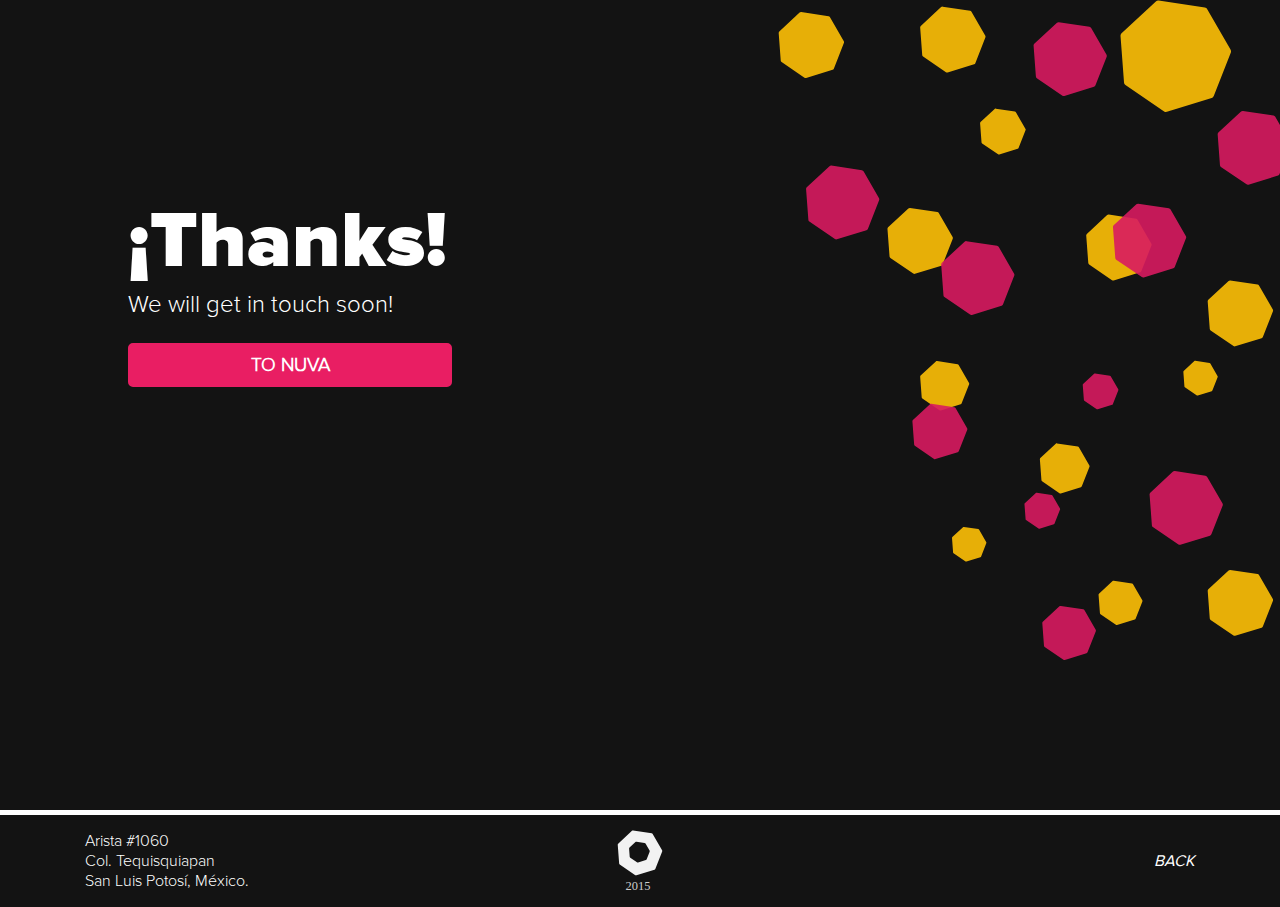
<file: gracias.html>
<!DOCTYPE html>

<html>
<head>
	<title>Nuva</title>

	<meta name="description" content="Nuva, Agencia Digital Mexicana dedicada al desarriollo de páginas web, aplicaciones móviles y desarrollo de estatregia de redes sociales. Magnificamos tu negocio.">
	<meta name="keywords" content="Páginas Web, desarrollo de sitio web, desarrollo de páginas web, desarrollo de aplicaciones móviles, apps para IOS, apps para Android, desarrollo de estrategia de redes sociales">
	<meta name="author" content="Osmar Ramirez, Ilse Alejo, Pablo Lujambio, Jorge Covarrubias, Javier Rodriguez">
	
	<link rel="shortcut icon" href="favicon.ico"/>
	<link rel="apple-touch-icon" sizes="57x57" href="/apple-touch-icon-57x57.png">
	<link rel="apple-touch-icon" sizes="114x114" href="/apple-touch-icon-114x114.png">
	<link rel="apple-touch-icon" sizes="72x72" href="/apple-touch-icon-72x72.png">
	<link rel="apple-touch-icon" sizes="144x144" href="/apple-touch-icon-144x144.png">
	<link rel="apple-touch-icon" sizes="60x60" href="/apple-touch-icon-60x60.png">
	<link rel="apple-touch-icon" sizes="120x120" href="/apple-touch-icon-120x120.png">
	<link rel="apple-touch-icon" sizes="76x76" href="/apple-touch-icon-76x76.png">
	<link rel="apple-touch-icon" sizes="152x152" href="/apple-touch-icon-152x152.png">
	<link rel="apple-touch-icon" sizes="180x180" href="/apple-touch-icon-180x180.png">
	<link rel="icon" type="image/png" href="/favicon-192x192.png" sizes="192x192">
	<link rel="icon" type="image/png" href="/favicon-160x160.png" sizes="160x160">
	<link rel="icon" type="image/png" href="/favicon-96x96.png" sizes="96x96">
	<link rel="icon" type="image/png" href="/favicon-16x16.png" sizes="16x16">
	<link rel="icon" type="image/png" href="/favicon-32x32.png" sizes="32x32">
	<meta name="msapplication-TileColor" content="#f1f2f2">
	<meta name="msapplication-TileImage" content="/mstile-144x144.png">

	<meta http-equiv="Content-Type" content="text/html; charset=utf-8"/>
	<meta name="viewport" content="width=device-width, initial-scale=1.0, maximum-scale=1.0">	
	<link rel="stylesheet" type="text/css" href="css/style.css">
	<link rel="stylesheet" type="text/css" href="css/global.css">
	<link rel="stylesheet" type="text/css" href="css/local.css">
	<link rel="stylesheet" type="text/css" href="css/keyframes.css">
	<link href='http://fonts.googleapis.com/css?family=Martel+Sans:400,900' rel='stylesheet' type='text/css'>
	<link href='http://fonts.googleapis.com/css?family=Lato' rel='stylesheet' type='text/css'>
</head>
<body>
	<div class="weAre" id="gracias">
		<div class="greenDots">
			<img src="images/graciasDots1.svg">
		</div>
		<div class="purpleDots">
			<img src="images/graciasDots2.svg">
		</div>
		<div class="container" id="weAreCont">
			<div class="pinkBar"></div>
			<h1>¡Thanks!</h1>
			<div class="text">
				<p>
					We will get in touch soon! 
				</p>
			</div>
			<div class="backbutton"><a href="index.html">TO NUVA</a></div>
			<div class="yellowBar"></div>
		</div>
	</div>

	<div class="separador">
		<br>
	</div>

	<div class="footer">
		<div class="direccion">
			<p>
				Arista #1060 <br>
				Col. Tequisquiapan<br>
				San Luis Potosí, México.
			</p> 
		</div>
		<div class="logo"><img src="images/nuva2015.svg"></div>
		<div class="backTop">
			<p><br><a href="index.html">BACK</a></p>
		</div>
	</div>
</body>
</html>
</file>
<file: css/style.css>
@font-face {
  font-family: ProximaNovaBlack;
  src: url("../fonts/ProximaNovaBlack.otf");
}
@font-face {
  font-family: ProximaNovaRegular;
  font-style: normal;
  src: url("../fonts/ProximaNovaRegular.otf");
}
@font-face {
  font-family: ProximaNovaLight;
  font-style: normal;
  src: url("../fonts/ProximaNovaLight.otf");
}
@font-face {
  font-family: Aroly;
  font-style: normal;
  src: url("../fonts/Aroly.ttf");
}
html {
  height: 100%;
}
body {
  margin: 0;
  padding: 0;
  height: 100%;
  font-family: ProximaNovaLight;
}
.intro {
  width: 100%;
  height: 100%;
  background-color: #131313;
}
#gracias {
  background-color: #131313;
  height: 90%;
  color: #fff;
}
#gracias .container p {
  font-size: 24px;
}
.separador {
  background-color: #fff;
  width: 100%;
  height: 5px;
}
.backbutton {
  line-height: 2em;
  *zoom: 1;
  float: left;
  clear: none;
  text-align: inherit;
  width: 31.33333333333333%;
  margin-left: 0%;
  margin-right: 3%;
  border-radius: 5px;
  background-color: #e91e63;
  border: 3px #e91e63 solid;
  text-align: center;
  color: #fff;
  font-weight: bold;
  font-size: 1.2em;
  transition: all 700ms ease;
  cursor: pointer;
}
.backbutton a {
  text-decoration: none;
  color: #fff;
  transition: all 700ms ease;
}
.backbutton a:hover {
  color: #e91e63;
}
.backbutton:before,
.backbutton:after {
  content: '';
  display: table;
}
.backbutton:after {
  clear: both;
}
.backbutton:last-child {
  margin-right: 0%;
}
.backbutton:hover {
  background-color: #131313;
  border: 3px #e91e63 solid;
}
.weAre {
  overflow: hidden;
  background-color: #f5f5f5;
}
.weAre .container {
  width: 70%;
  margin: 0 auto;
  padding-left: 10%;
  padding-top: 15%;
  padding-bottom: 15%;
  *zoom: 1;
  float: left;
  clear: none;
  text-align: inherit;
  width: 79.4%;
  margin-left: 0%;
  margin-right: 3%;
}
.weAre .container:before,
.weAre .container:after {
  content: '';
  display: table;
}
.weAre .container:after {
  clear: both;
}
.weAre .container:last-child {
  margin-right: 0%;
}
.weAre .greenBar {
  display: none;
}
.weAre .purpleBar {
  display: none;
}
.weAre h1 {
  *zoom: 1;
  float: left;
  clear: none;
  text-align: inherit;
  width: 100%;
  margin-left: 0%;
  margin-right: 3%;
  font-size: 5em;
  margin-top: 0;
  margin-bottom: 0;
  font-family: ProximaNovaBlack;
}
.weAre h1:before,
.weAre h1:after {
  content: '';
  display: table;
}
.weAre h1:after {
  clear: both;
}
.weAre h1:last-child {
  margin-right: 0%;
}
.weAre .nuva {
  font-family: ProximaNovaBlack;
  font-size: 6.7em;
  margin-top: -0.4em;
  margin-bottom: 0;
  *zoom: 1;
  float: left;
  clear: none;
  text-align: inherit;
  width: 100%;
  margin-left: 0%;
  margin-right: 3%;
}
.weAre .nuva:before,
.weAre .nuva:after {
  content: '';
  display: table;
}
.weAre .nuva:after {
  clear: both;
}
.weAre .nuva:last-child {
  margin-right: 0%;
}
.weAre .text {
  *zoom: 1;
  float: left;
  clear: none;
  text-align: inherit;
  width: 100%;
  margin-left: 0%;
  margin-right: 3%;
}
.weAre .text:before,
.weAre .text:after {
  content: '';
  display: table;
}
.weAre .text:after {
  clear: both;
}
.weAre .text:last-child {
  margin-right: 0%;
}
.weAre p {
  margin-top: 0;
  *zoom: 1;
  float: left;
  clear: none;
  text-align: inherit;
  width: 38.2%;
  margin-left: 0%;
  margin-right: 3%;
  font-size: 1.1em;
}
.weAre p:before,
.weAre p:after {
  content: '';
  display: table;
}
.weAre p:after {
  clear: both;
}
.weAre p:last-child {
  margin-right: 0%;
}
.weAre .greenDots {
  margin: auto;
  margin-top: 0;
  right: 0;
  position: absolute;
  width: 40%;
  max-width: 600px;
}
.weAre .greenDots img {
  width: 100%;
}
.weAre .purpleDots {
  margin: auto;
  margin-top: 20px;
  right: 0;
  position: absolute;
  width: 40%;
  max-width: 600px;
}
.weAre .purpleDots img {
  width: 100%;
}
.banner1 {
  height: 40%;
  background-image: url("../images/banner1.png");
  display: table;
  width: 100%;
}
.banner1 .text {
  overflow: hidden;
  display: table-cell;
  vertical-align: middle;
}
.banner1 .line1 {
  *zoom: 1;
  float: left;
  clear: none;
  text-align: inherit;
  width: 100%;
  margin-left: 0%;
  margin-right: 3%;
  text-align: center;
  font-family: ProximaNovaLight;
  font-weight: lighter;
  font-size: 4.5em;
  color: #fff;
}
.banner1 .line1:before,
.banner1 .line1:after {
  content: '';
  display: table;
}
.banner1 .line1:after {
  clear: both;
}
.banner1 .line1:last-child {
  margin-right: 0%;
}
.banner1 .line2 {
  *zoom: 1;
  float: left;
  clear: none;
  text-align: inherit;
  width: 100%;
  margin-left: 0%;
  margin-right: 3%;
  text-align: center;
  font-family: Aroly;
  font-size: 8.4em;
  color: #fff;
  transition: all 500ms ease;
}
.banner1 .line2:before,
.banner1 .line2:after {
  content: '';
  display: table;
}
.banner1 .line2:after {
  clear: both;
}
.banner1 .line2:last-child {
  margin-right: 0%;
}
.banner1 .line2:hover {
  color: #ffc107;
}
.ourServices {
  padding-top: 6em;
  padding-bottom: 10em;
  overflow: hidden;
}
.ourServices .menu {
  text-align: center;
  *zoom: 1;
  width: auto;
  max-width: 1440px;
  float: none;
  display: block;
  margin-right: auto;
  margin-left: auto;
  padding-left: 0;
  padding-right: 0;
}
.ourServices .menu:before,
.ourServices .menu:after {
  content: '';
  display: table;
}
.ourServices .menu:after {
  clear: both;
}
.ourServices .menu .serviceMenu {
  display: inline-table;
  width: 200px;
  height: 200px;
  font-family: ProximaNovaRegular;
  transition: all 700ms ease;
  cursor: pointer;
}
.ourServices .menu .serviceMenu a {
  display: table-cell;
  vertical-align: middle;
  text-decoration: none;
  font-weight: bold;
}
.ourServices #webDesign:hover {
  background-color: #4caf50;
}
.ourServices #webDesign a {
  color: #4caf50;
}
.ourServices #webDesign a:hover {
  color: #fff;
}
.ourServices #appDev:hover {
  background-color: #4a148c;
}
.ourServices #appDev a {
  color: #4a148c;
}
.ourServices #appDev a:hover {
  color: #fff;
}
.ourServices #socialMedia:hover {
  background-color: #d50000;
}
.ourServices #socialMedia a {
  color: #d50000;
}
.ourServices #socialMedia a:hover {
  color: #fff;
}
.ourServices #branding:hover {
  background-color: #00b8d4;
}
.ourServices #branding a {
  color: #00b8d4;
}
.ourServices #branding a:hover {
  color: #fff;
}
.ourServices #photo:hover {
  background-color: #ff931e;
}
.ourServices #photo a {
  color: #ff931e;
}
.ourServices #photo a:hover {
  color: #fff;
}
.ourServices .servicesInfo {
  margin-top: 5em;
}
.ourServices .servicesInfo .infoService {
  overflow: hidden;
}
.ourServices .servicesInfo .infoService .icon {
  *zoom: 1;
  float: left;
  clear: none;
  text-align: inherit;
  width: 48.5%;
  margin-left: 0%;
  margin-right: 3%;
  text-align: right;
}
.ourServices .servicesInfo .infoService .icon:before,
.ourServices .servicesInfo .infoService .icon:after {
  content: '';
  display: table;
}
.ourServices .servicesInfo .infoService .icon:after {
  clear: both;
}
.ourServices .servicesInfo .infoService .icon:last-child {
  margin-right: 0%;
}
.ourServices .servicesInfo .infoService .icon img {
  width: 60%;
}
.ourServices .servicesInfo .infoService .desc {
  *zoom: 1;
  float: left;
  clear: none;
  text-align: inherit;
  width: 48.5%;
  margin-left: 0%;
  margin-right: 3%;
}
.ourServices .servicesInfo .infoService .desc:before,
.ourServices .servicesInfo .infoService .desc:after {
  content: '';
  display: table;
}
.ourServices .servicesInfo .infoService .desc:after {
  clear: both;
}
.ourServices .servicesInfo .infoService .desc:last-child {
  margin-right: 0%;
}
.ourServices .servicesInfo .infoService .desc h2 {
  font-family: ProximaNovaBlack;
  font-size: 3.6em;
  *zoom: 1;
  float: left;
  clear: none;
  text-align: inherit;
  width: 58.8%;
  margin-left: 0%;
  margin-right: 3%;
  margin: 0;
  line-height: 0.8em;
}
.ourServices .servicesInfo .infoService .desc h2:before,
.ourServices .servicesInfo .infoService .desc h2:after {
  content: '';
  display: table;
}
.ourServices .servicesInfo .infoService .desc h2:after {
  clear: both;
}
.ourServices .servicesInfo .infoService .desc h2:last-child {
  margin-right: 0%;
}
.ourServices .servicesInfo .infoService .desc p {
  *zoom: 1;
  float: left;
  clear: none;
  text-align: inherit;
  width: 58.8%;
  margin-left: 0%;
  margin-right: 3%;
  font-size: 1.1em;
}
.ourServices .servicesInfo .infoService .desc p:before,
.ourServices .servicesInfo .infoService .desc p:after {
  content: '';
  display: table;
}
.ourServices .servicesInfo .infoService .desc p:after {
  clear: both;
}
.ourServices .servicesInfo .infoService .desc p:last-child {
  margin-right: 0%;
}
.ourServices .servicesInfo #infoWeb h2 {
  color: #4caf50;
}
.ourServices .servicesInfo #infoApp {
  display: none;
}
.ourServices .servicesInfo #infoApp h2 {
  color: #4a148c;
}
.ourServices .servicesInfo #infoSoc {
  display: none;
}
.ourServices .servicesInfo #infoSoc h2 {
  color: #d50000;
}
.ourServices .servicesInfo #infoBra {
  display: none;
}
.ourServices .servicesInfo #infoBra h2 {
  color: #00b8d4;
}
.ourServices .servicesInfo #infoPho {
  display: none;
}
.ourServices .servicesInfo #infoPho h2 {
  color: #ff931e;
}
.projects {
  background-color: #5a5a5a;
  overflow: hidden;
  padding-bottom: 5em;
}
.projects h2 {
  font-family: ProximaNovaBlack;
  color: #fff;
  font-size: 3.5em;
  margin-left: 15%;
  padding-top: 1em;
}
.projects .portfolio {
  margin: 0 auto;
  width: 1020px;
  overflow: hidden;
}
.projects .portfolio .view {
  width: 300px;
  height: 250px;
  margin: 10px;
  float: left;
  border: 10px solid #fff;
  overflow: hidden;
  position: relative;
  text-align: center;
  box-shadow: 1px 1px 2px #e6e6e6;
  background-color: #fff;
}
.projects .portfolio .view .mask {
  width: 300px;
  height: 250px;
  position: absolute;
  overflow: hidden;
  top: 0;
  left: 0;
}
.projects .portfolio .view img {
  display: block;
  position: relative;
  margin: 0 auto;
  width: 100%;
}
.projects .portfolio .view h3 {
  color: #fff;
  text-align: center;
  position: relative;
  font-size: 30px;
  padding: 10px;
  font-family: ProximaNovaBlack;
  margin: 30px 0 0 0;
}
.projects .portfolio .view p {
  font-family: ProximaNovaLight;
  font-size: 18px;
  position: relative;
  color: #fff;
  padding: 10px 20px 20px;
  text-align: center;
}
.projects .portfolio .view a.info {
  display: inline-block;
  text-decoration: none;
  padding: 7px 14px;
  border: 2px #fff solid;
  color: #fff;
  text-transform: uppercase;
}
.projects .portfolio .view a.info:hover {
  background-color: #000;
}
.projects .portfolio .view-first img {
  transition: all 0.2s linear;
}
.projects .portfolio .view-first .mask {
  opacity: 0;
  background-color: rgba(219,127,8,0.7);
  transition: all 0.4s ease-in-out;
}
.projects .portfolio .view-first h2 {
  transform: translateY(100px);
  opacity: 0;
  transition: all 0.2s ease-in-out;
}
.projects .portfolio .view-first p {
  transform: translateY(100px);
  opacity: 0;
  transition: all 0.2s linear;
}
.projects .portfolio .view-first a.info {
  opacity: 0;
  transition: all 0.2s linear;
}
.projects .portfolio .view-first:hover img {
  transform: scale(1.1);
}
.projects .portfolio .view-first:hover .mask {
  opacity: 1;
}
.projects .portfolio .view-first:hover h2,
.projects .portfolio .view-first:hover p,
.projects .portfolio .view-first:hover a.info {
  opacity: 1;
  transform: translateY(0px);
}
.projects .portfolio .view-first:hover p {
  transition-delay: 0.1s;
}
.projects .portfolio .view-first:hover a.info {
  transition-delay: 0.2s;
}
.projects .portfolio .view2 {
  width: 300px;
  height: 250px;
  margin: 10px;
  float: left;
  border: 10px solid #fff;
  overflow: hidden;
  position: relative;
  text-align: center;
  box-shadow: 1px 1px 2px #e6e6e6;
  background-color: #fff;
}
.projects .portfolio .view2 .mask {
  width: 300px;
  height: 250px;
  position: absolute;
  overflow: hidden;
  top: 0;
  left: 0;
}
.projects .portfolio .view2 img {
  display: block;
  position: relative;
  margin: 0 auto;
  width: 100%;
}
.projects .portfolio .view2 h3 {
  color: #fff;
  text-align: center;
  position: relative;
  font-size: 30px;
  padding: 10px;
  font-family: ProximaNovaBlack;
  margin: 30px 0 0 0;
}
.projects .portfolio .view2 p {
  font-family: ProximaNovaLight;
  font-size: 18px;
  position: relative;
  color: #fff;
  padding: 10px 20px 20px;
  text-align: center;
}
.projects .portfolio .view2 a.info {
  display: inline-block;
  text-decoration: none;
  padding: 7px 14px;
  border: 2px #fff solid;
  color: #fff;
  text-transform: uppercase;
}
.projects .portfolio .view2 a.info:hover {
  background-color: #000;
}
.banner2 {
  font-family: Aroly;
  font-size: 48px;
  padding: 15px;
  padding-bottom: 0px;
  overflow: hidden;
}
.banner2 div {
  color: #969696;
  letter-spacing: -5px;
  float: left;
  transition: all 500ms ease;
  cursor: pointer;
}
.banner2 .develop {
  font-size: 1.6em;
}
.banner2 .develop:hover {
  color: #f44336;
}
.banner2 .photo {
  font-size: 1em;
  margin-left: 3%;
}
.banner2 .photo:hover {
  color: #00bfa5;
}
.banner2 .code {
  font-size: 1.2em;
  margin-left: 2%;
  line-height: 1.5em;
}
.banner2 .code:hover {
  color: #d81b60;
}
.banner2 .web {
  font-size: 1.8em;
  margin-left: 8%;
  line-height: 1.4em;
}
.banner2 .web:hover {
  color: #6a1b9a;
}
.banner2 .apps {
  font-size: 1.5em;
  line-height: 1.5em;
  margin-left: 2%;
}
.banner2 .apps:hover {
  color: #1565c0;
}
.banner2 .team {
  font-size: 1.2em;
  margin-top: -40px;
}
.banner2 .team:hover {
  color: #43a047;
}
.banner2 .fun {
  font-size: 1.4em;
  margin-top: -30px;
  margin-left: 20%;
}
.banner2 .fun:hover {
  color: #ff3d00;
}
.banner2 .succeed {
  font-size: 2.5em;
  margin-left: 50%;
  margin-top: -60px;
}
.banner2 .succeed:hover {
  color: #ffc107;
}
.banner2 .branding {
  font-size: 1em;
  line-height: 1em;
  margin-top: -90px;
  margin-left: 5%;
}
.banner2 .branding:hover {
  color: #651fff;
}
.banner2 .socialMedia {
  line-height: 2em;
  width: 300px;
  text-align: center;
  line-height: 0.9em;
  margin-top: -90px;
  margin-left: 25%;
}
.banner2 .socialMedia:hover {
  color: #d50000;
}
.banner2 .internet {
  margin-left: 23%;
}
.banner2 .internet:hover {
  color: #304ffe;
}
.banner2 .ideas {
  margin-left: 17%;
  font-size: 0.9em;
  line-height: 1.4em;
}
.banner2 .ideas:hover {
  color: #fdd835;
}
.banner2 .craft {
  font-size: 1.5em;
}
.banner2 .craft:hover {
  color: #d500f9;
}
.banner2 .reach {
  margin-top: 0;
  margin-left: 2%;
}
.banner2 .reach:hover {
  color: #00c853;
}
.banner2 .design {
  font-size: 1.8em;
  margin-left: 10%;
}
.banner2 .design:hover {
  color: #ff7043;
}
.banner2 .coffee {
  margin-left: 20%;
  font-size: 1.4em;
}
.banner2 .coffee:hover {
  color: #009688;
}
.daTeam {
  overflow: hidden;
  background-color: #131313;
}
.daTeam .container {
  margin: 0 auto;
  padding-left: 10%;
  padding-top: 3em;
  padding-bottom: 5em;
  width: 70%;
  color: #fff;
  overflow: hidden;
}
.daTeam .container .text {
  text-align: right;
  font-size: 1.1em;
}
.daTeam .container .text h1 {
  font-family: ProximaNovaBlack;
  font-size: 3em;
}
.daTeam .container .text p {
  *zoom: 1;
  float: left;
  clear: none;
  text-align: inherit;
  width: 31.33333333333333%;
  margin-left: 0%;
  margin-right: 3%;
  position: relative;
  left: 68.66666666666666%;
}
.daTeam .container .text p:before,
.daTeam .container .text p:after {
  content: '';
  display: table;
}
.daTeam .container .text p:after {
  clear: both;
}
.daTeam .container .text p:last-child {
  margin-right: 0%;
}
.daTeam .orangeDots {
  margin: auto;
  margin-top: 0;
  left: 0;
  position: absolute;
  float: left;
  width: 25%;
  max-width: 600px;
}
.daTeam .orangeDots img {
  width: 100%;
}
.daTeam .yellowDots {
  margin: auto;
  margin-top: 5%;
  left: 0;
  position: absolute;
  float: left;
  width: 20%;
  max-width: 600px;
}
.daTeam .yellowDots img {
  width: 100%;
}
.daTeam .teamPics {
  padding-top: 3em;
  *zoom: 1;
  float: left;
  clear: none;
  text-align: inherit;
  width: 100%;
  margin-left: 0%;
  margin-right: 3%;
}
.daTeam .teamPics:before,
.daTeam .teamPics:after {
  content: '';
  display: table;
}
.daTeam .teamPics:after {
  clear: both;
}
.daTeam .teamPics:last-child {
  margin-right: 0%;
}
.daTeam .teamPics .picture {
  *zoom: 1;
  float: left;
  clear: none;
  text-align: inherit;
  width: 31.33333333333333%;
  margin-left: 0%;
  margin-right: 3%;
  margin-right: 0;
}
.daTeam .teamPics .picture:before,
.daTeam .teamPics .picture:after {
  content: '';
  display: table;
}
.daTeam .teamPics .picture:after {
  clear: both;
}
.daTeam .teamPics .picture:last-child {
  margin-right: 0%;
}
.daTeam .teamPics .picture img {
  width: 80%;
}
.contact {
  overflow: hidden;
}
.contact .googleMap {
  *zoom: 1;
  float: left;
  clear: none;
  text-align: inherit;
  width: 48.5%;
  margin-left: 0%;
  margin-right: 3%;
  height: 600px;
}
.contact .googleMap:before,
.contact .googleMap:after {
  content: '';
  display: table;
}
.contact .googleMap:after {
  clear: both;
}
.contact .googleMap:last-child {
  margin-right: 0%;
}
.contact h2 {
  font-family: ProximaNovaBlack;
  font-size: 2.5em;
  color: #e91e63;
}
.contact .form {
  *zoom: 1;
  float: left;
  clear: none;
  text-align: inherit;
  width: 48.5%;
  margin-left: 0%;
  margin-right: 3%;
  height: 100%;
  padding-top: 5%;
}
.contact .form:before,
.contact .form:after {
  content: '';
  display: table;
}
.contact .form:after {
  clear: both;
}
.contact .form:last-child {
  margin-right: 0%;
}
.contact .form form {
  *zoom: 1;
  float: left;
  clear: none;
  text-align: inherit;
  width: 79.4%;
  margin-left: 0%;
  margin-right: 3%;
}
.contact .form form:before,
.contact .form form:after {
  content: '';
  display: table;
}
.contact .form form:after {
  clear: both;
}
.contact .form form:last-child {
  margin-right: 0%;
}
.contact .form form input {
  *zoom: 1;
  float: left;
  clear: none;
  text-align: inherit;
  width: 100%;
  margin-left: 0%;
  margin-right: 3%;
  border: none;
  margin-top: 10px;
  line-height: 2em;
  font-size: 1.2em;
  border: 3px #131313 solid;
  border-radius: 5px;
}
.contact .form form input:before,
.contact .form form input:after {
  content: '';
  display: table;
}
.contact .form form input:after {
  clear: both;
}
.contact .form form input:last-child {
  margin-right: 0%;
}
.contact .form form textarea {
  *zoom: 1;
  float: left;
  clear: none;
  text-align: inherit;
  width: 100%;
  margin-left: 0%;
  margin-right: 3%;
  margin-top: 10px;
  font-size: 1.2em;
  font-family: ProximaNovaRegular;
  border: 3px #131313 solid;
  border-radius: 5px;
}
.contact .form form textarea:before,
.contact .form form textarea:after {
  content: '';
  display: table;
}
.contact .form form textarea:after {
  clear: both;
}
.contact .form form textarea:last-child {
  margin-right: 0%;
}
.contact .form form button {
  margin-top: 10px;
  line-height: 2em;
  *zoom: 1;
  float: left;
  clear: none;
  text-align: inherit;
  width: 48.5%;
  margin-left: 0%;
  margin-right: 3%;
  position: relative;
  left: 51.5%;
  border-radius: 5px;
  background-color: #e91e63;
  border: 3px #e91e63 solid;
  text-align: center;
  color: #fff;
  font-weight: bold;
  font-size: 1.2em;
  transition: all 700ms ease;
  cursor: pointer;
}
.contact .form form button:before,
.contact .form form button:after {
  content: '';
  display: table;
}
.contact .form form button:after {
  clear: both;
}
.contact .form form button:last-child {
  margin-right: 0%;
}
.contact .form form button:hover {
  color: #e91e63;
  background-color: #fff;
  border: 3px #e91e63 solid;
}
.footer {
  background-color: #131313;
  color: #fff;
  bottom: 0;
  overflow: hidden;
}
.footer .direccion {
  *zoom: 1;
  float: left;
  clear: none;
  text-align: inherit;
  width: 33.33333333333333%;
  margin-left: 0%;
  margin-right: 0%;
  text-align: left;
}
.footer .direccion:before,
.footer .direccion:after {
  content: '';
  display: table;
}
.footer .direccion:after {
  clear: both;
}
.footer .direccion p {
  padding-left: 20%;
}
.footer .logo {
  *zoom: 1;
  float: left;
  clear: none;
  text-align: inherit;
  width: 33.33333333333333%;
  margin-left: 0%;
  margin-right: 0%;
  margin-top: 5px;
  text-align: center;
}
.footer .logo:before,
.footer .logo:after {
  content: '';
  display: table;
}
.footer .logo:after {
  clear: both;
}
.footer .backTop {
  *zoom: 1;
  float: left;
  clear: none;
  text-align: inherit;
  width: 33.33333333333333%;
  margin-left: 0%;
  margin-right: 0%;
  text-align: right;
}
.footer .backTop:before,
.footer .backTop:after {
  content: '';
  display: table;
}
.footer .backTop:after {
  clear: both;
}
.footer .backTop p {
  padding-right: 20%;
}
.footer .backTop a {
  font-family: ProximaNovaRegular;
  text-decoration: none;
  color: #fff;
  font-style: italic;
}
@media only screen and (max-width: 400px) {
  .weAre p {
    *zoom: 1;
    float: left;
    clear: none;
    text-align: inherit;
    width: 100%;
    margin-left: 0%;
    margin-right: 3%;
  }
  .weAre p:before,
  .weAre p:after {
    content: '';
    display: table;
  }
  .weAre p:after {
    clear: both;
  }
  .weAre p:last-child {
    margin-right: 0%;
  }
  .weAre h1 {
    font-size: 4.2em;
  }
  .weAre .nuva {
    font-size: 5.4em;
  }
  .weAre .purpleBar {
    *zoom: 1;
    float: left;
    clear: none;
    text-align: inherit;
    width: 65.66666666666666%;
    margin-left: 0%;
    margin-right: 3%;
    position: relative;
    left: 34.33333333333333%;
    display: block;
    height: 1em;
    background-color: #558b2f;
  }
  .weAre .purpleBar:before,
  .weAre .purpleBar:after {
    content: '';
    display: table;
  }
  .weAre .purpleBar:after {
    clear: both;
  }
  .weAre .purpleBar:last-child {
    margin-right: 0%;
  }
  .weAre .greenBar {
    *zoom: 1;
    float: left;
    clear: none;
    text-align: inherit;
    width: 65.66666666666666%;
    margin-left: 0%;
    margin-right: 3%;
    display: block;
    height: 1em;
    margin-bottom: 1em;
    background-color: #4a148c;
  }
  .weAre .greenBar:before,
  .weAre .greenBar:after {
    content: '';
    display: table;
  }
  .weAre .greenBar:after {
    clear: both;
  }
  .weAre .greenBar:last-child {
    margin-right: 0%;
  }
  .weAre .yellowBar {
    *zoom: 1;
    float: left;
    clear: none;
    text-align: inherit;
    width: 65.66666666666666%;
    margin-left: 0%;
    margin-right: 3%;
    position: relative;
    left: 34.33333333333333%;
    margin-top: 1em;
    display: block;
    height: 1em;
    background-color: #ffc107;
  }
  .weAre .yellowBar:before,
  .weAre .yellowBar:after {
    content: '';
    display: table;
  }
  .weAre .yellowBar:after {
    clear: both;
  }
  .weAre .yellowBar:last-child {
    margin-right: 0%;
  }
  .weAre .pinkBar {
    *zoom: 1;
    float: left;
    clear: none;
    text-align: inherit;
    width: 65.66666666666666%;
    margin-left: 0%;
    margin-right: 3%;
    display: block;
    height: 1em;
    background-color: #d81b60;
  }
  .weAre .pinkBar:before,
  .weAre .pinkBar:after {
    content: '';
    display: table;
  }
  .weAre .pinkBar:after {
    clear: both;
  }
  .weAre .pinkBar:last-child {
    margin-right: 0%;
  }
  .weAre .purpleDots,
  .weAre .greenDots {
    display: none;
  }
  .banner1 {
    height: 30%;
  }
  .banner1 .line1 {
    font-size: 2.5em;
  }
  .banner1 .line2 {
    font-size: 5.2em;
  }
  .ourServices {
    padding-top: 1em;
    padding-bottom: 1em;
  }
  .ourServices .menu {
    display: none;
  }
  .ourServices .servicesInfo {
    margin-top: 1em;
    margin-bottom: 1em;
  }
  .ourServices .servicesInfo .infoService {
    width: 90%;
    margin: 0 auto;
    margin-top: 1em;
  }
  .ourServices .servicesInfo .infoService .icon {
    display: none;
  }
  .ourServices .servicesInfo .infoService .desc {
    *zoom: 1;
    float: left;
    clear: none;
    text-align: inherit;
    width: 100%;
    margin-left: 0%;
    margin-right: 3%;
  }
  .ourServices .servicesInfo .infoService .desc:before,
  .ourServices .servicesInfo .infoService .desc:after {
    content: '';
    display: table;
  }
  .ourServices .servicesInfo .infoService .desc:after {
    clear: both;
  }
  .ourServices .servicesInfo .infoService .desc:last-child {
    margin-right: 0%;
  }
  .ourServices .servicesInfo .infoService .desc h2 {
    font-size: 2.2em;
    *zoom: 1;
    float: left;
    clear: none;
    text-align: inherit;
    width: 100%;
    margin-left: 0%;
    margin-right: 3%;
    text-align: center;
  }
  .ourServices .servicesInfo .infoService .desc h2:before,
  .ourServices .servicesInfo .infoService .desc h2:after {
    content: '';
    display: table;
  }
  .ourServices .servicesInfo .infoService .desc h2:after {
    clear: both;
  }
  .ourServices .servicesInfo .infoService .desc h2:last-child {
    margin-right: 0%;
  }
  .ourServices .servicesInfo .infoService .desc p {
    *zoom: 1;
    float: left;
    clear: none;
    text-align: inherit;
    width: 100%;
    margin-left: 0%;
    margin-right: 3%;
  }
  .ourServices .servicesInfo .infoService .desc p:before,
  .ourServices .servicesInfo .infoService .desc p:after {
    content: '';
    display: table;
  }
  .ourServices .servicesInfo .infoService .desc p:after {
    clear: both;
  }
  .ourServices .servicesInfo .infoService .desc p:last-child {
    margin-right: 0%;
  }
  .ourServices .servicesInfo #infoApp {
    display: block;
  }
  .ourServices .servicesInfo #infoSoc {
    display: block;
  }
  .ourServices .servicesInfo #infoBra {
    display: block;
  }
  .ourServices .servicesInfo #infoPho {
    display: block;
  }
  .projects {
    text-align: center;
  }
  .projects h2 {
    font-size: 2em;
    margin-left: 5%;
    padding-top: 0.5em;
  }
  .projects .portfolio {
    text-align: center;
    *zoom: 1;
    float: left;
    clear: none;
    text-align: inherit;
    width: 100%;
    margin-left: 0%;
    margin-right: 3%;
    overflow: hidden;
  }
  .projects .portfolio:before,
  .projects .portfolio:after {
    content: '';
    display: table;
  }
  .projects .portfolio:after {
    clear: both;
  }
  .projects .portfolio:last-child {
    margin-right: 0%;
  }
  .projects .portfolio .view {
    width: 250px;
    height: 215px;
    display: inline-block;
    float: none;
    margin: 0;
    margin-top: 10px;
  }
  .projects .portfolio .view .mask {
    width: 250px;
    height: 200px;
  }
  .projects .portfolio .view2 {
    width: 250px;
    height: 215px;
    display: inline-block;
    float: none;
    margin: 0;
    margin-top: 10px;
  }
  .projects .portfolio .view2 .mask {
    width: 250px;
    height: 200px;
  }
  .banner2 {
    font-size: 36px;
    padding-bottom: 0px;
    overflow: hidden;
  }
  .banner2 .develop {
    font-size: 1em;
  }
  .banner2 .develop:hover {
    color: #f44336;
  }
  .banner2 .photo {
    display: none;
  }
  .banner2 .code {
    display: none;
  }
  .banner2 .web {
    display: none;
  }
  .banner2 .apps {
    display: none;
  }
  .banner2 .team {
    display: none;
  }
  .banner2 .fun {
    display: none;
  }
  .banner2 .succeed {
    font-size: 1.7em;
    text-align: center;
    padding-top: 15px;
    padding-bottom: 15px;
    margin: 0 auto;
  }
  .banner2 .branding {
    display: none;
  }
  .banner2 .socialMedia {
    display: none;
  }
  .banner2 .internet {
    display: none;
  }
  .banner2 .ideas {
    display: none;
  }
  .banner2 .craft {
    display: none;
  }
  .banner2 .reach {
    display: none;
  }
  .banner2 .design {
    font-size: 1em;
    padding-bottom: 0.3em;
    margin-left: 10%;
    float: right;
  }
  .banner2 .design:hover {
    color: #ff7043;
  }
  .banner2 .coffee {
    display: none;
  }
  .daTeam {
    padding: 0;
  }
  .daTeam .yellowDots {
    display: none;
  }
  .daTeam .orangeDots {
    display: none;
  }
  .daTeam .container {
    margin: 0 auto;
    padding: 0;
    width: 85%;
    text-align: left;
  }
  .daTeam .container .text {
    overflow: hidden;
    text-align: left;
  }
  .daTeam .container .text h1 {
    font-size: 2.5em;
    margin-bottom: 0;
    text-align: center;
  }
  .daTeam .container .text p {
    *zoom: 1;
    float: left;
    clear: none;
    text-align: inherit;
    width: 100%;
    margin-left: 0%;
    margin-right: 3%;
    position: relative;
    left: 0%;
  }
  .daTeam .container .text p:before,
  .daTeam .container .text p:after {
    content: '';
    display: table;
  }
  .daTeam .container .text p:after {
    clear: both;
  }
  .daTeam .container .text p:last-child {
    margin-right: 0%;
  }
  .daTeam .container .teamPics {
    padding-top: 1em;
    padding-bottom: 2em;
    text-align: center;
  }
  .daTeam .container .teamPics .picture {
    text-align: center;
    *zoom: 1;
    float: left;
    clear: none;
    text-align: inherit;
    width: 50%;
    margin-left: 0%;
    margin-right: 0%;
  }
  .daTeam .container .teamPics .picture:before,
  .daTeam .container .teamPics .picture:after {
    content: '';
    display: table;
  }
  .daTeam .container .teamPics .picture:after {
    clear: both;
  }
  .daTeam .container .teamPics .picture img {
    width: 80%;
  }
  .contact .googleMap {
    *zoom: 1;
    float: left;
    clear: none;
    text-align: inherit;
    width: 100%;
    margin-left: 0%;
    margin-right: 3%;
  }
  .contact .googleMap:before,
  .contact .googleMap:after {
    content: '';
    display: table;
  }
  .contact .googleMap:after {
    clear: both;
  }
  .contact .googleMap:last-child {
    margin-right: 0%;
  }
  .contact .form {
    padding-top: 0.1em;
    padding-bottom: 2em;
    *zoom: 1;
    float: left;
    clear: none;
    text-align: inherit;
    width: 100%;
    margin-left: 0%;
    margin-right: 3%;
  }
  .contact .form:before,
  .contact .form:after {
    content: '';
    display: table;
  }
  .contact .form:after {
    clear: both;
  }
  .contact .form:last-child {
    margin-right: 0%;
  }
  .contact .form h2 {
    padding-left: 15px;
  }
  .contact .form form {
    margin: 0 auto;
    *zoom: 1;
    float: left;
    clear: none;
    text-align: inherit;
    width: 79.4%;
    margin-left: 0%;
    margin-right: 3%;
    position: relative;
    left: 10.3%;
  }
  .contact .form form:before,
  .contact .form form:after {
    content: '';
    display: table;
  }
  .contact .form form:after {
    clear: both;
  }
  .contact .form form:last-child {
    margin-right: 0%;
  }
  .contact .form form textarea {
    padding: 0;
  }
  .footer .direccion {
    *zoom: 1;
    float: left;
    clear: none;
    text-align: inherit;
    width: 100%;
    margin-left: 0%;
    margin-right: 0%;
  }
  .footer .direccion:before,
  .footer .direccion:after {
    content: '';
    display: table;
  }
  .footer .direccion:after {
    clear: both;
  }
  .footer .direccion p {
    padding-left: 0;
    text-align: center;
  }
  .footer .logo {
    *zoom: 1;
    float: left;
    clear: none;
    text-align: inherit;
    width: 100%;
    margin-left: 0%;
    margin-right: 0%;
    text-align: center;
  }
  .footer .logo:before,
  .footer .logo:after {
    content: '';
    display: table;
  }
  .footer .logo:after {
    clear: both;
  }
  .footer .backTop {
    *zoom: 1;
    float: left;
    clear: none;
    text-align: inherit;
    width: 100%;
    margin-left: 0%;
    margin-right: 0%;
    text-align: center;
  }
  .footer .backTop:before,
  .footer .backTop:after {
    content: '';
    display: table;
  }
  .footer .backTop:after {
    clear: both;
  }
  .footer .backTop p {
    padding-right: 0;
  }
  .footer .backTop br {
    display: none;
  }
}
@media only screen and (min-width: 414px) and (max-width: 414px) {
  .weAre p {
    *zoom: 1;
    float: left;
    clear: none;
    text-align: inherit;
    width: 100%;
    margin-left: 0%;
    margin-right: 3%;
  }
  .weAre p:before,
  .weAre p:after {
    content: '';
    display: table;
  }
  .weAre p:after {
    clear: both;
  }
  .weAre p:last-child {
    margin-right: 0%;
  }
  .weAre h1 {
    font-size: 4.2em;
  }
  .weAre .nuva {
    font-size: 5.4em;
  }
  .weAre .purpleBar {
    *zoom: 1;
    float: left;
    clear: none;
    text-align: inherit;
    width: 65.66666666666666%;
    margin-left: 0%;
    margin-right: 3%;
    position: relative;
    left: 34.33333333333333%;
    display: block;
    height: 1em;
    background-color: #558b2f;
  }
  .weAre .purpleBar:before,
  .weAre .purpleBar:after {
    content: '';
    display: table;
  }
  .weAre .purpleBar:after {
    clear: both;
  }
  .weAre .purpleBar:last-child {
    margin-right: 0%;
  }
  .weAre .greenBar {
    *zoom: 1;
    float: left;
    clear: none;
    text-align: inherit;
    width: 65.66666666666666%;
    margin-left: 0%;
    margin-right: 3%;
    display: block;
    height: 1em;
    margin-bottom: 1em;
    background-color: #4a148c;
  }
  .weAre .greenBar:before,
  .weAre .greenBar:after {
    content: '';
    display: table;
  }
  .weAre .greenBar:after {
    clear: both;
  }
  .weAre .greenBar:last-child {
    margin-right: 0%;
  }
  .weAre .yellowBar {
    *zoom: 1;
    float: left;
    clear: none;
    text-align: inherit;
    width: 65.66666666666666%;
    margin-left: 0%;
    margin-right: 3%;
    position: relative;
    left: 34.33333333333333%;
    margin-top: 1em;
    display: block;
    height: 1em;
    background-color: #ffc107;
  }
  .weAre .yellowBar:before,
  .weAre .yellowBar:after {
    content: '';
    display: table;
  }
  .weAre .yellowBar:after {
    clear: both;
  }
  .weAre .yellowBar:last-child {
    margin-right: 0%;
  }
  .weAre .pinkBar {
    *zoom: 1;
    float: left;
    clear: none;
    text-align: inherit;
    width: 65.66666666666666%;
    margin-left: 0%;
    margin-right: 3%;
    display: block;
    height: 1em;
    background-color: #d81b60;
  }
  .weAre .pinkBar:before,
  .weAre .pinkBar:after {
    content: '';
    display: table;
  }
  .weAre .pinkBar:after {
    clear: both;
  }
  .weAre .pinkBar:last-child {
    margin-right: 0%;
  }
  .weAre .purpleDots,
  .weAre .greenDots {
    display: none;
  }
  .banner1 {
    height: 30%;
  }
  .banner1 .line1 {
    font-size: 2.5em;
  }
  .banner1 .line2 {
    font-size: 5.2em;
  }
  .ourServices {
    padding-top: 1em;
    padding-bottom: 1em;
  }
  .ourServices .menu {
    display: none;
  }
  .ourServices .servicesInfo {
    margin-top: 1em;
    margin-bottom: 1em;
  }
  .ourServices .servicesInfo .infoService {
    width: 90%;
    margin: 0 auto;
    margin-top: 1em;
  }
  .ourServices .servicesInfo .infoService .icon {
    display: none;
  }
  .ourServices .servicesInfo .infoService .desc {
    *zoom: 1;
    float: left;
    clear: none;
    text-align: inherit;
    width: 100%;
    margin-left: 0%;
    margin-right: 3%;
  }
  .ourServices .servicesInfo .infoService .desc:before,
  .ourServices .servicesInfo .infoService .desc:after {
    content: '';
    display: table;
  }
  .ourServices .servicesInfo .infoService .desc:after {
    clear: both;
  }
  .ourServices .servicesInfo .infoService .desc:last-child {
    margin-right: 0%;
  }
  .ourServices .servicesInfo .infoService .desc h2 {
    font-size: 2.2em;
    *zoom: 1;
    float: left;
    clear: none;
    text-align: inherit;
    width: 100%;
    margin-left: 0%;
    margin-right: 3%;
    text-align: center;
  }
  .ourServices .servicesInfo .infoService .desc h2:before,
  .ourServices .servicesInfo .infoService .desc h2:after {
    content: '';
    display: table;
  }
  .ourServices .servicesInfo .infoService .desc h2:after {
    clear: both;
  }
  .ourServices .servicesInfo .infoService .desc h2:last-child {
    margin-right: 0%;
  }
  .ourServices .servicesInfo .infoService .desc p {
    *zoom: 1;
    float: left;
    clear: none;
    text-align: inherit;
    width: 100%;
    margin-left: 0%;
    margin-right: 3%;
  }
  .ourServices .servicesInfo .infoService .desc p:before,
  .ourServices .servicesInfo .infoService .desc p:after {
    content: '';
    display: table;
  }
  .ourServices .servicesInfo .infoService .desc p:after {
    clear: both;
  }
  .ourServices .servicesInfo .infoService .desc p:last-child {
    margin-right: 0%;
  }
  .ourServices .servicesInfo #infoApp {
    display: block;
  }
  .ourServices .servicesInfo #infoSoc {
    display: block;
  }
  .ourServices .servicesInfo #infoBra {
    display: block;
  }
  .ourServices .servicesInfo #infoPho {
    display: block;
  }
  .projects {
    text-align: center;
  }
  .projects h2 {
    font-size: 2em;
    margin-left: 5%;
    padding-top: 0.5em;
  }
  .projects .portfolio {
    text-align: center;
    *zoom: 1;
    float: left;
    clear: none;
    text-align: inherit;
    width: 100%;
    margin-left: 0%;
    margin-right: 3%;
    overflow: hidden;
  }
  .projects .portfolio:before,
  .projects .portfolio:after {
    content: '';
    display: table;
  }
  .projects .portfolio:after {
    clear: both;
  }
  .projects .portfolio:last-child {
    margin-right: 0%;
  }
  .projects .portfolio .view {
    width: 250px;
    height: 215px;
    display: inline-block;
    float: none;
    margin: 0;
    margin-top: 10px;
  }
  .projects .portfolio .view .mask {
    width: 250px;
    height: 200px;
  }
  .projects .portfolio .view2 {
    width: 250px;
    height: 215px;
    display: inline-block;
    float: none;
    margin: 0;
    margin-top: 10px;
  }
  .projects .portfolio .view2 .mask {
    width: 250px;
    height: 200px;
  }
  .banner2 {
    font-size: 36px;
    padding-bottom: 0px;
    overflow: hidden;
  }
  .banner2 .develop {
    font-size: 1em;
  }
  .banner2 .develop:hover {
    color: #f44336;
  }
  .banner2 .photo {
    display: none;
  }
  .banner2 .code {
    display: none;
  }
  .banner2 .web {
    display: none;
  }
  .banner2 .apps {
    display: none;
  }
  .banner2 .team {
    display: none;
  }
  .banner2 .fun {
    display: none;
  }
  .banner2 .succeed {
    font-size: 1.7em;
    text-align: center;
    padding-top: 15px;
    padding-bottom: 15px;
    margin: 0 auto;
  }
  .banner2 .branding {
    display: none;
  }
  .banner2 .socialMedia {
    display: none;
  }
  .banner2 .internet {
    display: none;
  }
  .banner2 .ideas {
    display: none;
  }
  .banner2 .craft {
    display: none;
  }
  .banner2 .reach {
    display: none;
  }
  .banner2 .design {
    font-size: 1em;
    padding-bottom: 0.3em;
    margin-left: 10%;
    float: right;
  }
  .banner2 .design:hover {
    color: #ff7043;
  }
  .banner2 .coffee {
    display: none;
  }
  .daTeam {
    padding: 0;
  }
  .daTeam .yellowDots {
    display: none;
  }
  .daTeam .orangeDots {
    display: none;
  }
  .daTeam .container {
    margin: 0 auto;
    padding: 0;
    width: 85%;
    text-align: left;
  }
  .daTeam .container .text {
    overflow: hidden;
    text-align: left;
  }
  .daTeam .container .text h1 {
    font-size: 2.5em;
    margin-bottom: 0;
    text-align: center;
  }
  .daTeam .container .text p {
    *zoom: 1;
    float: left;
    clear: none;
    text-align: inherit;
    width: 100%;
    margin-left: 0%;
    margin-right: 3%;
    position: relative;
    left: 0%;
  }
  .daTeam .container .text p:before,
  .daTeam .container .text p:after {
    content: '';
    display: table;
  }
  .daTeam .container .text p:after {
    clear: both;
  }
  .daTeam .container .text p:last-child {
    margin-right: 0%;
  }
  .daTeam .container .teamPics {
    padding-top: 1em;
    padding-bottom: 2em;
    text-align: center;
  }
  .daTeam .container .teamPics .picture {
    text-align: center;
    *zoom: 1;
    float: left;
    clear: none;
    text-align: inherit;
    width: 50%;
    margin-left: 0%;
    margin-right: 0%;
  }
  .daTeam .container .teamPics .picture:before,
  .daTeam .container .teamPics .picture:after {
    content: '';
    display: table;
  }
  .daTeam .container .teamPics .picture:after {
    clear: both;
  }
  .daTeam .container .teamPics .picture img {
    width: 80%;
  }
  .contact .googleMap {
    *zoom: 1;
    float: left;
    clear: none;
    text-align: inherit;
    width: 100%;
    margin-left: 0%;
    margin-right: 3%;
  }
  .contact .googleMap:before,
  .contact .googleMap:after {
    content: '';
    display: table;
  }
  .contact .googleMap:after {
    clear: both;
  }
  .contact .googleMap:last-child {
    margin-right: 0%;
  }
  .contact .form {
    padding-top: 0.1em;
    padding-bottom: 2em;
    *zoom: 1;
    float: left;
    clear: none;
    text-align: inherit;
    width: 100%;
    margin-left: 0%;
    margin-right: 3%;
  }
  .contact .form:before,
  .contact .form:after {
    content: '';
    display: table;
  }
  .contact .form:after {
    clear: both;
  }
  .contact .form:last-child {
    margin-right: 0%;
  }
  .contact .form h2 {
    padding-left: 15px;
  }
  .contact .form form {
    margin: 0 auto;
    *zoom: 1;
    float: left;
    clear: none;
    text-align: inherit;
    width: 79.4%;
    margin-left: 0%;
    margin-right: 3%;
    position: relative;
    left: 10.3%;
  }
  .contact .form form:before,
  .contact .form form:after {
    content: '';
    display: table;
  }
  .contact .form form:after {
    clear: both;
  }
  .contact .form form:last-child {
    margin-right: 0%;
  }
  .contact .form form textarea {
    padding: 0;
  }
  .footer .direccion {
    *zoom: 1;
    float: left;
    clear: none;
    text-align: inherit;
    width: 100%;
    margin-left: 0%;
    margin-right: 0%;
  }
  .footer .direccion:before,
  .footer .direccion:after {
    content: '';
    display: table;
  }
  .footer .direccion:after {
    clear: both;
  }
  .footer .direccion p {
    padding-left: 0;
    text-align: center;
  }
  .footer .logo {
    *zoom: 1;
    float: left;
    clear: none;
    text-align: inherit;
    width: 100%;
    margin-left: 0%;
    margin-right: 0%;
    text-align: center;
  }
  .footer .logo:before,
  .footer .logo:after {
    content: '';
    display: table;
  }
  .footer .logo:after {
    clear: both;
  }
  .footer .backTop {
    *zoom: 1;
    float: left;
    clear: none;
    text-align: inherit;
    width: 100%;
    margin-left: 0%;
    margin-right: 0%;
    text-align: center;
  }
  .footer .backTop:before,
  .footer .backTop:after {
    content: '';
    display: table;
  }
  .footer .backTop:after {
    clear: both;
  }
  .footer .backTop p {
    padding-right: 0;
  }
  .footer .backTop br {
    display: none;
  }
}
@media only screen and (min-width: 400px) and (max-width: 1050px) {
  .weAre .purpleDots {
    width: 50%;
    margin-top: 30px;
  }
  .weAre .greenDots {
    width: 50%;
    margin-top: 10px;
  }
  .banner2 {
    font-size: 40px;
  }
  .banner2 .branding {
    padding-top: 30px;
  }
  .banner2 .socialMedia {
    width: 200px;
    margin-left: 30%;
  }
  .banner2 .socialMedia:hover {
    color: #d50000;
  }
}
@media only screen and (min-width: 415px) and (max-width: 1020px) {
  .weAre p {
    *zoom: 1;
    float: left;
    clear: none;
    text-align: inherit;
    width: 100%;
    margin-left: 0%;
    margin-right: 3%;
  }
  .weAre p:before,
  .weAre p:after {
    content: '';
    display: table;
  }
  .weAre p:after {
    clear: both;
  }
  .weAre p:last-child {
    margin-right: 0%;
  }
  .weAre .purpleBar {
    *zoom: 1;
    float: left;
    clear: none;
    text-align: inherit;
    width: 65.66666666666666%;
    margin-left: 0%;
    margin-right: 3%;
    position: relative;
    left: 34.33333333333333%;
    display: block;
    height: 1em;
    background-color: #558b2f;
  }
  .weAre .purpleBar:before,
  .weAre .purpleBar:after {
    content: '';
    display: table;
  }
  .weAre .purpleBar:after {
    clear: both;
  }
  .weAre .purpleBar:last-child {
    margin-right: 0%;
  }
  .weAre .greenBar {
    *zoom: 1;
    float: left;
    clear: none;
    text-align: inherit;
    width: 65.66666666666666%;
    margin-left: 0%;
    margin-right: 3%;
    display: block;
    height: 1em;
    background-color: #4a148c;
  }
  .weAre .greenBar:before,
  .weAre .greenBar:after {
    content: '';
    display: table;
  }
  .weAre .greenBar:after {
    clear: both;
  }
  .weAre .greenBar:last-child {
    margin-right: 0%;
  }
  .weAre .yellowBar {
    *zoom: 1;
    float: left;
    clear: none;
    text-align: inherit;
    width: 65.66666666666666%;
    margin-left: 0%;
    margin-right: 3%;
    position: relative;
    left: 34.33333333333333%;
    margin-top: 1em;
    display: block;
    height: 1em;
    background-color: #ffc107;
  }
  .weAre .yellowBar:before,
  .weAre .yellowBar:after {
    content: '';
    display: table;
  }
  .weAre .yellowBar:after {
    clear: both;
  }
  .weAre .yellowBar:last-child {
    margin-right: 0%;
  }
  .weAre .pinkBar {
    *zoom: 1;
    float: left;
    clear: none;
    text-align: inherit;
    width: 65.66666666666666%;
    margin-left: 0%;
    margin-right: 3%;
    display: block;
    height: 1em;
    background-color: #d81b60;
  }
  .weAre .pinkBar:before,
  .weAre .pinkBar:after {
    content: '';
    display: table;
  }
  .weAre .pinkBar:after {
    clear: both;
  }
  .weAre .pinkBar:last-child {
    margin-right: 0%;
  }
  .weAre .purpleDots,
  .weAre .greenDots {
    display: none;
  }
  .banner1 .line1 {
    font-size: 3.5em;
  }
  .banner1 .line2 {
    font-size: 6.4em;
  }
  .ourServices {
    padding-top: 1em;
    padding-bottom: 1em;
  }
  .ourServices .menu {
    display: none;
  }
  .ourServices .servicesInfo {
    margin-top: 1em;
    margin-bottom: 1em;
    text-align: center;
  }
  .ourServices .servicesInfo .infoService {
    width: 45%;
    display: inline-block;
    vertical-align: top;
    margin: 0 auto;
    margin-top: 1em;
  }
  .ourServices .servicesInfo .infoService .icon {
    display: none;
  }
  .ourServices .servicesInfo .infoService .desc {
    *zoom: 1;
    float: left;
    clear: none;
    text-align: inherit;
    width: 100%;
    margin-left: 0%;
    margin-right: 3%;
  }
  .ourServices .servicesInfo .infoService .desc:before,
  .ourServices .servicesInfo .infoService .desc:after {
    content: '';
    display: table;
  }
  .ourServices .servicesInfo .infoService .desc:after {
    clear: both;
  }
  .ourServices .servicesInfo .infoService .desc:last-child {
    margin-right: 0%;
  }
  .ourServices .servicesInfo .infoService .desc h2 {
    font-size: 2.2em;
    *zoom: 1;
    float: left;
    clear: none;
    text-align: inherit;
    width: 100%;
    margin-left: 0%;
    margin-right: 3%;
    text-align: center;
  }
  .ourServices .servicesInfo .infoService .desc h2:before,
  .ourServices .servicesInfo .infoService .desc h2:after {
    content: '';
    display: table;
  }
  .ourServices .servicesInfo .infoService .desc h2:after {
    clear: both;
  }
  .ourServices .servicesInfo .infoService .desc h2:last-child {
    margin-right: 0%;
  }
  .ourServices .servicesInfo .infoService .desc p {
    *zoom: 1;
    float: left;
    clear: none;
    text-align: inherit;
    width: 100%;
    margin-left: 0%;
    margin-right: 3%;
  }
  .ourServices .servicesInfo .infoService .desc p:before,
  .ourServices .servicesInfo .infoService .desc p:after {
    content: '';
    display: table;
  }
  .ourServices .servicesInfo .infoService .desc p:after {
    clear: both;
  }
  .ourServices .servicesInfo .infoService .desc p:last-child {
    margin-right: 0%;
  }
  .ourServices .servicesInfo #infoApp {
    display: inline-block;
  }
  .ourServices .servicesInfo #infoSoc {
    display: inline-block;
  }
  .ourServices .servicesInfo #infoBra {
    display: inline-block;
  }
  .ourServices .servicesInfo #infoPho {
    display: inline-block;
  }
  .projects {
    text-align: center;
  }
  .projects h2 {
    font-size: 2em;
    margin-left: 5%;
    padding-top: 0.5em;
  }
  .projects .portfolio {
    text-align: center;
    *zoom: 1;
    float: left;
    clear: none;
    text-align: inherit;
    width: 100%;
    margin-left: 0%;
    margin-right: 3%;
    overflow: hidden;
  }
  .projects .portfolio:before,
  .projects .portfolio:after {
    content: '';
    display: table;
  }
  .projects .portfolio:after {
    clear: both;
  }
  .projects .portfolio:last-child {
    margin-right: 0%;
  }
  .projects .portfolio .view {
    width: 250px;
    height: 215px;
    display: inline-block;
    float: none;
    margin: 0;
    margin-top: 10px;
  }
  .projects .portfolio .view .mask {
    width: 250px;
    height: 200px;
  }
  .projects .portfolio .view2 {
    width: 250px;
    height: 215px;
    display: inline-block;
    float: none;
    margin: 0;
    margin-top: 10px;
  }
  .projects .portfolio .view2 .mask {
    width: 250px;
    height: 200px;
  }
}
</file>
<file: css/global.css>
@font-face{
	src:url(../fnt/black.otf);
	font-family:Black;
}
@font-face{
	src:url(../fnt/light-condensed.otf);
	font-family:Light-Condensed;
}

.full{
	width:100% !important;
	height:100% !important;
	margin: 0 0;
	padding: 0 0;
}
.int,
.ext{
	text-align: center;
	margin:0 auto;
	position: relative;
}
.ext{
	width:100%;
}
.int{
	width:60%;
	text-align: left;
}
.cont{
	text-align: left;
}
.padded{
	padding-top:15%;
	padding-bottom:15%;
}
</file>
<file: css/local.css>
#splash{
	width: 100%;
	height: 100%;
	background-color: rgb(19,19,19);
}
#splash .int{
	height:95%;
	width:40%;
	display:table;
	z-index:100;
	text-align: center;
}
#splash .cont{
	text-align: center;
}
#splash{
	text-align: center;
}
#nuva-logo{
	position:absolute;
	width:100%;
	top:0;
	bottom:0;
    margin-top:auto;
    margin-bottom:auto;
    left:0;
    right:0;
    margin-left:auto;
    margin-right:auto;
}
#fork{
	position:absolute;
	bottom:0px;
	height:50%;
    left:0;
    right:0;
    margin-left:auto;
    margin-right:auto;
}
#rainbowLine{
	position:absolute;
	bottom:0px;
    width:120%;
    left:0;
    right:0;
    margin-left:auto;
    margin-right:auto;
    margin-bottom:0px;
}
#start-scrolling{
	position:absolute;
	width:200px;
    left:0;
    right:0;
    bottom:15%;
    margin-left:auto;
    margin-right:auto;
}
}
#pens{
	padding-bottom:500px;
}
#splash .cont,
#one .cont{
	display:table-cell;
	vertical-align: middle;
}
#one{
	background:#f4f4f4;
	color:rgb(1,1,1);
	z-index:1;
}
@media screen and (max-width:1366px){
	#splash .int{
		width:80%;
	}
	#fork{
		height:40%;
	}
}
@media screen and (max-width:768px){
	#splash .int{
		width:80%;
	}
	#nuva-logo{
	width:150%;
 	left: 50%;
	-webkit-transform: translate(-50%,0);
	  		transform: translate(-50%,0);
	}
	#fork{
		height:40%;
	}
	#rainbowLinePATH{
		stroke-width:38;
	}
}
@media screen and (max-width:520px){
	#splash .int{
		width:100%;
	}
}
</file>
<file: css/keyframes.css>
@-webkit-keyframes element{
  50% {
    stroke-dashoffset: 0;
    fill-opacity:0;
  }
  100% {
    fill-opacity:1;
    stroke-opacity:0;
    stroke-dashoffset: 0;
    }
}
@-webkit-keyframes startScrolling{
  0% {
    fill-opacity:1;
    stroke-opacity:0;
  }
  50% {
    stroke-dashoffset: 0;
    fill-opacity:0;
  }
  100% {
    fill-opacity:1;
    stroke-opacity:0;
    stroke-dashoffset:570;
    }
}
@keyframes element{
  50% {
    stroke-dashoffset: 0;
    fill-opacity:0;
  }
  100% {
    fill-opacity:1;
    stroke-opacity:0;
    stroke-dashoffset: 0;
    }
}

@-webkit-keyframes circ{
  50% {
    stroke-dashoffset: 0;
    fill-opacity:0;
  }
  100% {
    fill-opacity:0;
    stroke-opacity:0;
    stroke-dashoffset:0;
  }
}
@keyframes circ{
  50% {
    stroke-dashoffset: 0;
    fill-opacity:0;
  }
  100% {
    fill-opacity:0;
    stroke-opacity:0;
    stroke-dashoffset:0;
  }
}
/* BG CIRCLE KEYFRAMES COMMENTED */
/*@-webkit-keyframes bgCirc{
  0% {}
  50% {
    stroke-dashoffset: 0;
    fill-opacity:0;
  }
  100% {
    fill-opacity:0;
    stroke-opacity:1;
    stroke-dashoffset: 50;
  }
}
@keyframes bgCirc{
  0% {}
  50% {
    stroke-dashoffset: 0;
    fill-opacity:0;
  }
  100% {
    fill-opacity:0;
    stroke-opacity:1;
    stroke-dashoffset: 50;
  }
}*/
@-webkit-keyframes rainbowLinePATH{
  50% {
  }
  100% {
    stroke-dashoffset:0;
  }
}
@keyframes rainbowLinePATH{
  100% {
    stroke-dashoffset:0;
  }
}
@-webkit-keyframes brandingLines{
  0% {}
  50% {
    stroke-dashoffset: 0;
    fill-opacity:0;
  }
  100% {
    fill-opacity:0;
    stroke-opacity:1;
    stroke-dashoffset:1140;
  }
}
@keyframes brandingLines{ 
  0% {}
  50% {
    stroke-dashoffset: 0;
    fill-opacity:0;
  }
  100% {
    fill-opacity:0;
    stroke-opacity:1;
    stroke-dashoffset:1140;
  }
}
#nLetter{
  fill-opacity:0;
  stroke:#fff;
  stroke-width:2;
  fill:#f1f2f2;

  -webkit-animation: element 2.25s cubic-bezier(0.455, 0.03, 0.515, 0.955);
  animation: element 2.25s cubic-bezier(0.455, 0.03, 0.515, 0.955);

  -webkit-animation-delay: .3s;
          animation-delay: .3s;
  
  -webkit-animation-fill-mode:  forwards;
     -moz-animation-fill-mode:  forwards;
          animation-fill-mode:  forwards;
}
#uLetter{
  fill-opacity:0;
  fill:#f1f2f2;
  stroke:#fff;
  stroke-width:2;

  -webkit-animation: element 2.25s cubic-bezier(0.455, 0.03, 0.515, 0.955);
          animation: element 2.25s cubic-bezier(0.455, 0.03, 0.515, 0.955);

  -webkit-animation-delay: .5s;
          animation-delay: .5s;
  
  -webkit-animation-fill-mode:  forwards;
     -moz-animation-fill-mode:  forwards;
          animation-fill-mode:  forwards;
}
#vLetter{
  fill-opacity:0;
  stroke:#fff;
  stroke-width:2;
  fill:#f1f2f2;
    
  -webkit-animation: element 2.25s cubic-bezier(0.455, 0.03, 0.515, 0.955);
          animation: element 2.25s cubic-bezier(0.455, 0.03, 0.515, 0.955);

  -webkit-animation-delay: .7s;
          animation-delay: .7s;

  -webkit-animation-fill-mode:  forwards;
     -moz-animation-fill-mode:  forwards;
          animation-fill-mode:  forwards;
}
#aLetter{
  fill-opacity:0;
  fill:#f1f2f2;
 
  stroke-width:2;
  stroke:#fff;

  -webkit-animation: element 2.25s cubic-bezier(0.455, 0.03, 0.515, 0.955);
          animation: element 2.25s cubic-bezier(0.455, 0.03, 0.515, 0.955);
  
  -webkit-animation-delay: .9s;
          animation-delay: .9s;
  
  -webkit-animation-fill-mode:  forwards;
     -moz-animation-fill-mode:  forwards;
          animation-fill-mode:  forwards;
}
#glyph{
  fill-opacity:0;
  stroke:#fff;
  stroke-width:2;
  fill:#f1f2f2;
  
  -webkit-animation: element 2.25s cubic-bezier(0.455, 0.03, 0.515, 0.955);
          animation: element 2.25s cubic-bezier(0.455, 0.03, 0.515, 0.955);
  
  -webkit-animation-delay: 1.1s;
          animation-delay: 1.1s;
  
  -webkit-animation-fill-mode:  forwards;
     -moz-animation-fill-mode:  forwards;
          animation-fill-mode:  forwards;
}
#circle{
  fill-opacity:0;
  stroke-width:2;
  
  -webkit-animation: circ 2.25s cubic-bezier(0.455, 0.03, 0.515, 0.955);
          animation: circ 2.25s cubic-bezier(0.455, 0.03, 0.515, 0.955);
  
  -webkit-animation-delay: .5s;
          animation-delay: .5s;
  
  -webkit-animation-fill-mode:  forwards;
     -moz-animation-fill-mode:  forwards;
          animation-fill-mode:  forwards;
}
#ss1{
  fill-opacity:0;
  stroke:#fff;
  stroke-width:2;
  fill:#f1f2f2;

  -webkit-animation: startScrolling 2.25s cubic-bezier(0.455, 0.03, 0.515, 0.955) infinite;
          animation: startScrolling 2.25s cubic-bezier(0.455, 0.03, 0.515, 0.955) infinite;

  -webkit-animation-delay: 3.5s;
          animation-delay: 3.5s;
  
  -webkit-animation-fill-mode:  forwards;
     -moz-animation-fill-mode:  forwards;
          animation-fill-mode:  forwards;
}
#ss2{
  fill-opacity:0;
  fill:#f1f2f2;
  stroke:#fff;
  stroke-width:2;

  -webkit-animation: startScrolling 2.25s cubic-bezier(0.455, 0.03, 0.515, 0.995) infinite;
          animation: startScrolling 2.25s cubic-bezier(0.455, 0.03, 0.515, 0.995) infinite;

  -webkit-animation-delay: 3.65s;
          animation-delay: 3.65s;
  
  -webkit-animation-fill-mode:  forwards;
     -moz-animation-fill-mode:  forwards;
          animation-fill-mode:  forwards;
}
#ss3{
  fill-opacity:0;
  stroke:#fff;
  stroke-width:2;
  fill:#f1f2f2;
    
  -webkit-animation: startScrolling 2.25s cubic-bezier(0.455, 0.03, 0.515, 0.995) infinite;
          animation: startScrolling 2.25s cubic-bezier(0.455, 0.03, 0.515, 0.995) infinite;

  -webkit-animation-delay: 3.75s;
          animation-delay: 3.75s;

  -webkit-animation-fill-mode:  forwards;
     -moz-animation-fill-mode:  forwards;
          animation-fill-mode:  forwards;
}
#ss4{
  fill-opacity:0;
  fill:#f1f2f2;
 
  stroke-width:2;
  stroke:#fff;

  -webkit-animation: startScrolling 2.25s cubic-bezier(0.455, 0.03, 0.515, 0.995) infinite;
          animation: startScrolling 2.25s cubic-bezier(0.455, 0.03, 0.515, 0.995) infinite;
  
  -webkit-animation-delay: 3.85s;
          animation-delay: 3.85s;
  
  -webkit-animation-fill-mode:  forwards;
     -moz-animation-fill-mode:  forwards;
          animation-fill-mode:  forwards;
}
#ss5{
  fill-opacity:0;
  stroke:#fff;
  stroke-width:2;
  fill:#f1f2f2;

  -webkit-animation: startScrolling 2.25s cubic-bezier(0.455, 0.03, 0.515, 0.995) infinite;
  animation: startScrolling 2.25s cubic-bezier(0.455, 0.03, 0.515, 0.995) infinite;

  -webkit-animation-delay: 4.05s;
          animation-delay: 4.05s;
  
  -webkit-animation-fill-mode:  forwards;
     -moz-animation-fill-mode:  forwards;
          animation-fill-mode:  forwards;
}
#ss6{
  fill-opacity:0;
  fill:#f1f2f2;
  stroke:#fff;
  stroke-width:2;

  -webkit-animation: startScrolling 2.25s cubic-bezier(0.455, 0.03, 0.515, 0.995) infinite;
          animation: startScrolling 2.25s cubic-bezier(0.455, 0.03, 0.515, 0.995) infinite;

  -webkit-animation-delay: 4.15s;
          animation-delay: 4.15s;
  
  -webkit-animation-fill-mode:  forwards;
     -moz-animation-fill-mode:  forwards;
          animation-fill-mode:  forwards;
}
#ss7{
  fill-opacity:0;
  stroke:#fff;
  stroke-width:2;
  fill:#f1f2f2;
    
  -webkit-animation: startScrolling 2.25s cubic-bezier(0.455, 0.03, 0.515, 0.995) infinite;
          animation: startScrolling 2.25s cubic-bezier(0.455, 0.03, 0.515, 0.995) infinite;

  -webkit-animation-delay: 4.25s;
          animation-delay: 4.25s;

  -webkit-animation-fill-mode:  forwards;
     -moz-animation-fill-mode:  forwards;
          animation-fill-mode:  forwards;
}
#ss8{
  fill-opacity:0;
  fill:#f1f2f2;
 
  stroke-width:2;
  stroke:#fff;

  -webkit-animation: startScrolling 2.25s cubic-bezier(0.455, 0.03, 0.515, 0.995) infinite;
          animation: startScrolling 2.25s cubic-bezier(0.455, 0.03, 0.515, 0.995) infinite;
  
  -webkit-animation-delay: 4.35s;
          animation-delay: 4.35s;
  
  -webkit-animation-fill-mode:  forwards;
     -moz-animation-fill-mode:  forwards;
          animation-fill-mode:  forwards;
}
#ss9{
  fill-opacity:0;
  stroke:#fff;
  stroke-width:2;
  fill:#f1f2f2;

  -webkit-animation: startScrolling 2.25s cubic-bezier(0.455, 0.03, 0.515, 0.995) infinite;
  animation: startScrolling 2.25s cubic-bezier(0.455, 0.03, 0.515, 0.995) infinite;

  -webkit-animation-delay: 4.45s;
          animation-delay: 4.45s;
  
  -webkit-animation-fill-mode:  forwards;
     -moz-animation-fill-mode:  forwards;
          animation-fill-mode:  forwards;
}
#ss10{
  fill-opacity:0;
  fill:#f1f2f2;
  stroke:#fff;
  stroke-width:2;

  -webkit-animation: startScrolling 2.25s cubic-bezier(0.455, 0.03, 0.515, 0.995) infinite;
          animation: startScrolling 2.25s cubic-bezier(0.455, 0.03, 0.515, 0.995) infinite;

  -webkit-animation-delay: 4.55s;
          animation-delay: 4.55s;
  
  -webkit-animation-fill-mode:  forwards;
     -moz-animation-fill-mode:  forwards;
          animation-fill-mode:  forwards;
}
#ss11{
  fill-opacity:0;
  stroke:#fff;
  stroke-width:2;
  fill:#f1f2f2;
    
  -webkit-animation: startScrolling 2.25s cubic-bezier(0.455, 0.03, 0.515, 0.995) infinite;
          animation: startScrolling 2.25s cubic-bezier(0.455, 0.03, 0.515, 0.995) infinite;

  -webkit-animation-delay: 4.65s;
          animation-delay: 4.65s;

  -webkit-animation-fill-mode:  forwards;
     -moz-animation-fill-mode:  forwards;
          animation-fill-mode:  forwards;
}
#ss12{
  fill-opacity:0;
  fill:#f1f2f2;
 
  stroke-width:2;
  stroke:#fff;

  -webkit-animation: startScrolling 2.25s cubic-bezier(0.455, 0.03, 0.515, 0.995) infinite;
          animation: startScrolling 2.25s cubic-bezier(0.455, 0.03, 0.515, 0.995) infinite;
  
  -webkit-animation-delay: 4.75s;
          animation-delay: 4.75s;
  
  -webkit-animation-fill-mode:  forwards;
     -moz-animation-fill-mode:  forwards;
          animation-fill-mode:  forwards;
}
#ss13{
  fill-opacity:0;
  stroke:#fff;
  stroke-width:2;
  fill:#f1f2f2;

  -webkit-animation: startScrolling 2.25s cubic-bezier(0.455, 0.03, 0.515, 0.995) infinite;
  animation: startScrolling 2.25s cubic-bezier(0.455, 0.03, 0.515, 0.995) infinite;

  -webkit-animation-delay: 4.85s;
          animation-delay: 4.85s;
  
  -webkit-animation-fill-mode:  forwards;
     -moz-animation-fill-mode:  forwards;
          animation-fill-mode:  forwards;
}
#ss14{
  fill-opacity:0;
  fill:#f1f2f2;
  stroke:#fff;
  stroke-width:2;

  -webkit-animation: startScrolling 2.25s cubic-bezier(0.455, 0.03, 0.515, 0.995) infinite;
          animation: startScrolling 2.25s cubic-bezier(0.455, 0.03, 0.515, 0.995) infinite;

  -webkit-animation-delay: 4.95s;
          animation-delay: 4.95s;
  
  -webkit-animation-fill-mode:  forwards;
     -moz-animation-fill-mode:  forwards;
          animation-fill-mode:  forwards;
}

#bA,#bB,#bC, #bD, #bE, #bF, #bG, #bH, #bI, #bJ, #bK, #bL, #bM, #bN, #bO, #bP, #bQ, #bR{
  -webkit-animation: circ .7s cubic-bezier(0.645, 0.045, 0.355, 1);  
  animation: circ .7s cubic-bezier(0.645, 0.045, 0.355, 1);
  
  -webkit-animation-delay: 1.0s;
          animation-delay: 1.0s;
  
  -webkit-animation-fill-mode:  forwards;
     -moz-animation-fill-mode:  forwards;
          animation-fill-mode:  forwards;
}
#forkPATH{
  fill-opacity:0;
  stroke-width:3;
  
  -webkit-animation: circ 2.25s cubic-bezier(0.455, 0.03, 0.515, 0.955);
          animation: circ 2.25s cubic-bezier(0.455, 0.03, 0.515, 0.955);
  
  -webkit-animation-delay: 2.25s;
          animation-delay: 2.25s;
  
  -webkit-animation-fill-mode:  forwards;
     -moz-animation-fill-mode:  forwards;
          animation-fill-mode:  forwards;
}
#rainbowLinePATH{
  fill-opacity:0;
  
  -webkit-animation: rainbowLinePATH 1.25s cubic-bezier(0.455, 0.03, 0.515, 0.955);
          animation: rainbowLinePATH 1.25s cubic-bezier(0.455, 0.03, 0.515, 0.955);
  
  -webkit-animation-delay: 2.25s;
          animation-delay: 2.25s;
  
  -webkit-animation-fill-mode:  forwards;
     -moz-animation-fill-mode:  forwards;
          animation-fill-mode:  forwards;
}
#brandingDiamond{
  -webkit-animation: bgCirc 2s cubic-bezier(0.645, 0.045, 0.355, 1);
          animation: bgCirc 2s cubic-bezier(0.645, 0.045, 0.355, 1);
  
  -webkit-animation-delay: 0s;
          animation-delay: 0s;
  
  -webkit-animation-fill-mode:  forwards;
     -moz-animation-fill-mode:  forwards;
          animation-fill-mode:  forwards
}
</file>
